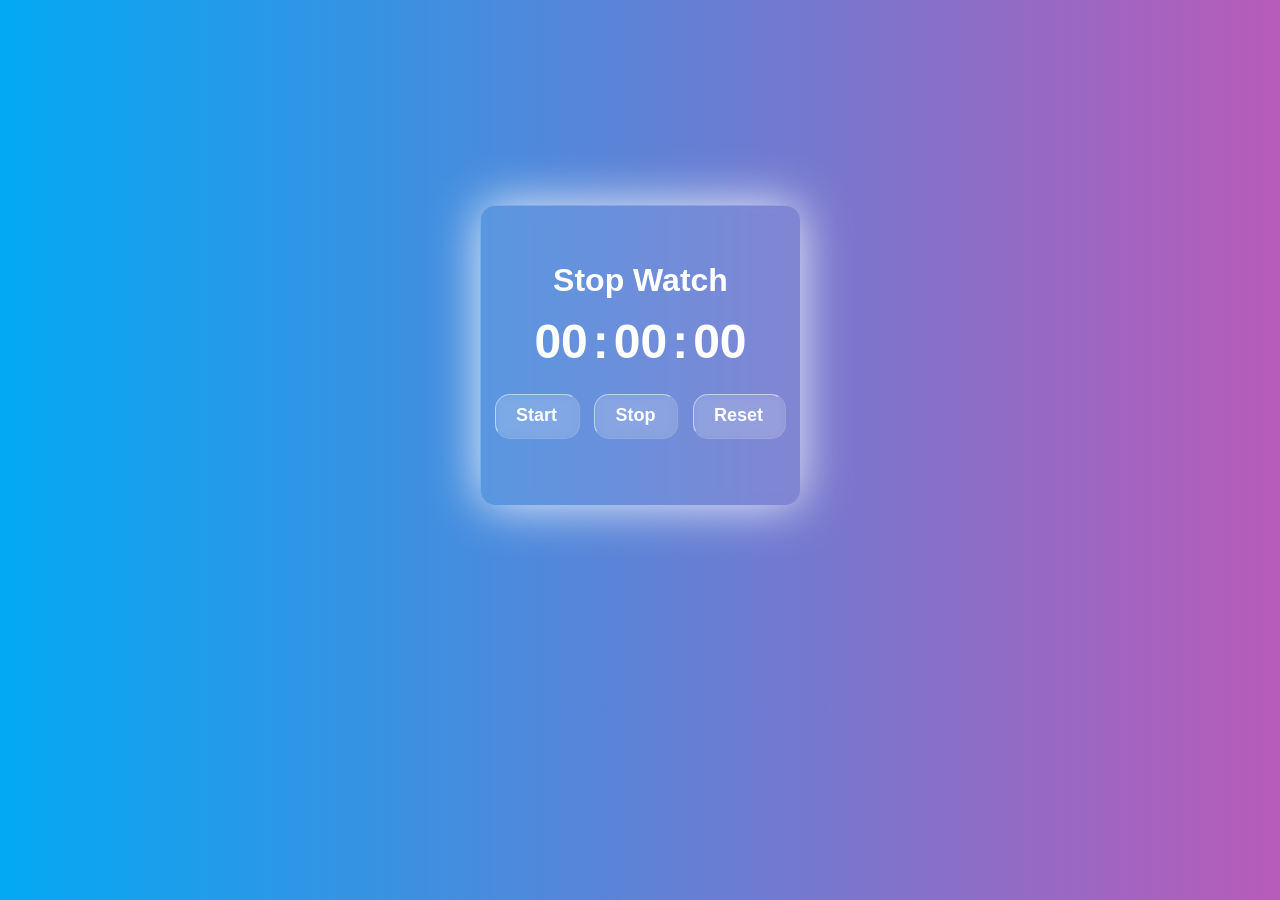
<file: index.html>
<!DOCTYPE html>
<html lang="en">
<head>
    <meta charset="UTF-8">
    <meta name="viewport" content="width=device-width, initial-scale=1.0">
    <link rel="stylesheet" href="./css/style.css">
    <title>Stopwatch</title>
</head>
<body>
    <div class="main">
        <h1 class="heading">
            Stop Watch
        </h1>
        <div class="time">
            <div id="minutes">00</div>
            <div>:</div>
            <div id="seconds">00</div>
            <div>:</div>
            <div id="miliseconds">00</div>
        </div>
        <div class="btn">
            <button onclick="startTimer()">Start</button>
            <button onclick="stopTimer()">Stop</button>
            <button onclick="resetTimer()">Reset</button>
            
        </div>
    </div>
    <script src="js/style.js"></script>
</body>
</html>
</file>
<file: css/style.css>
@import url('https://fonts.googleapis.com/css2?family=Poppins:wght@400;700&display=swap');

* {
    box-sizing: border-box;
    margin: 0;
    padding: 0;
    padding: 5px 0px;
}
body {
    display: flex;
    flex-direction: column;
    min-height: 700px;
    width: 100%;
    align-items: center;
    color: white;
    justify-content: center;
    background: linear-gradient(90deg, #03a9f4, #f441a5, #fe9b4b, #03a9f4);
    background-size: 400%;
    overflow: hidden;
    font-family: sans-serif;
    animation: ani 50s linear infinite;
}

@keyframes ani {
    0% {
        background-position: 20%;
    }

    100% {
        background-position: 400%;
    }
}

.main {
    display:flex;
    flex-direction:row;
    justify-content:center;
    margin:0.2em;
    height: 300px;
    width: 320px;
    display: flex;
    flex-wrap:wrap;
    flex-direction: column;
    align-items: center;
    justify-content: center;
    background-color: #cecece;
    border: none;
    border-radius: 10px;
    box-shadow: 0px 0px 50px rgba(255, 255, 255, 0.9);
    border-radius: 15px;
    background: rgba(255, 255, 255, 0.1); 
    background-blend-mode:soft-light;
     border-top: 1px solid rgba(255, 255, 255, 0.2);
    border-left: 1px solid rgba(255, 255, 255, 0.2);
    backdrop-filter: blur(5px);
    overflow:hidden;
}
.time {
    display: flex;
    align-items: center;
    justify-content: center;
    column-gap: 5px;
    font-size: 48px;
    font-weight: bold;
}

button {
    margin: 10px 5px;
    padding: 10px 20px;
    border: none;
    border-radius: 5px;
    font-weight: bold;
    cursor: pointer;
    font-size: 18px;
    color: white;
    border:groove rgba(255, 255, 255, 0.1) ;
    border-radius: 15px;
    background: rgba(255, 255, 255, 0.1); 
    background-blend-mode:soft-light;
    border-top: 1px solid rgba(255, 255, 255, 0.5);
    border-left: 1px solid rgba(255, 255, 255, 0.5);
    backdrop-filter: blur(5px);
}

button:hover {
    background: rgba(192, 182, 182, 0.4); 
    color: white;
    box-shadow: 0px 0px 20px rgba(255, 255, 255, 0.6);
}

button:active {
    transform: translateY(2px);
}
</file>
<file: CSS/Stopwatch.css>
@import url('https://fonts.googleapis.com/css2?family=Poppins:wght@400;700&display=swap');

* {
    box-sizing: border-box;
    margin: 0;
    padding: 0;
    padding: 5px 0px;
}
body {
    display: flex;
    flex-direction: column;
    min-height: 700px;
    width: 100%;
    align-items: center;
    color: white;
    justify-content: center;
    background: linear-gradient(90deg, #03a9f4, #f441a5, #fe9b4b, #03a9f4);
    background-size: 400%;
    overflow: hidden;
    font-family: sans-serif;
    animation: ani 50s linear infinite;
}

@keyframes ani {
    0% {
        background-position: 20%;
    }

    100% {
        background-position: 400%;
    }
}

.main {
    display:flex;
    flex-direction:row;
    justify-content:center;
    margin:0.2em;
    height: 300px;
    width: 320px;
    display: flex;
    flex-wrap:wrap;
    flex-direction: column;
    align-items: center;
    justify-content: center;
    background-color: #cecece;
    border: none;
    border-radius: 10px;
    box-shadow: 0px 0px 50px rgba(255, 255, 255, 0.9);
    border-radius: 15px;
    background: rgba(255, 255, 255, 0.1); 
    background-blend-mode:soft-light;
     border-top: 1px solid rgba(255, 255, 255, 0.2);
    border-left: 1px solid rgba(255, 255, 255, 0.2);
    backdrop-filter: blur(5px);
    overflow:hidden;
}
.time {
    display: flex;
    align-items: center;
    justify-content: center;
    column-gap: 5px;
    font-size: 48px;
    font-weight: bold;
}

button {
    margin: 10px 5px;
    padding: 10px 20px;
    border: none;
    border-radius: 5px;
    font-weight: bold;
    cursor: pointer;
    font-size: 18px;
    color: white;
    border:groove rgba(255, 255, 255, 0.1) ;
    border-radius: 15px;
    background: rgba(255, 255, 255, 0.1); 
    background-blend-mode:soft-light;
    border-top: 1px solid rgba(255, 255, 255, 0.5);
    border-left: 1px solid rgba(255, 255, 255, 0.5);
    backdrop-filter: blur(5px);
}

button:hover {
    background: rgba(192, 182, 182, 0.4); 
    color: white;
    box-shadow: 0px 0px 20px rgba(255, 255, 255, 0.6);
}

button:active {
    transform: translateY(2px);
}
</file>
